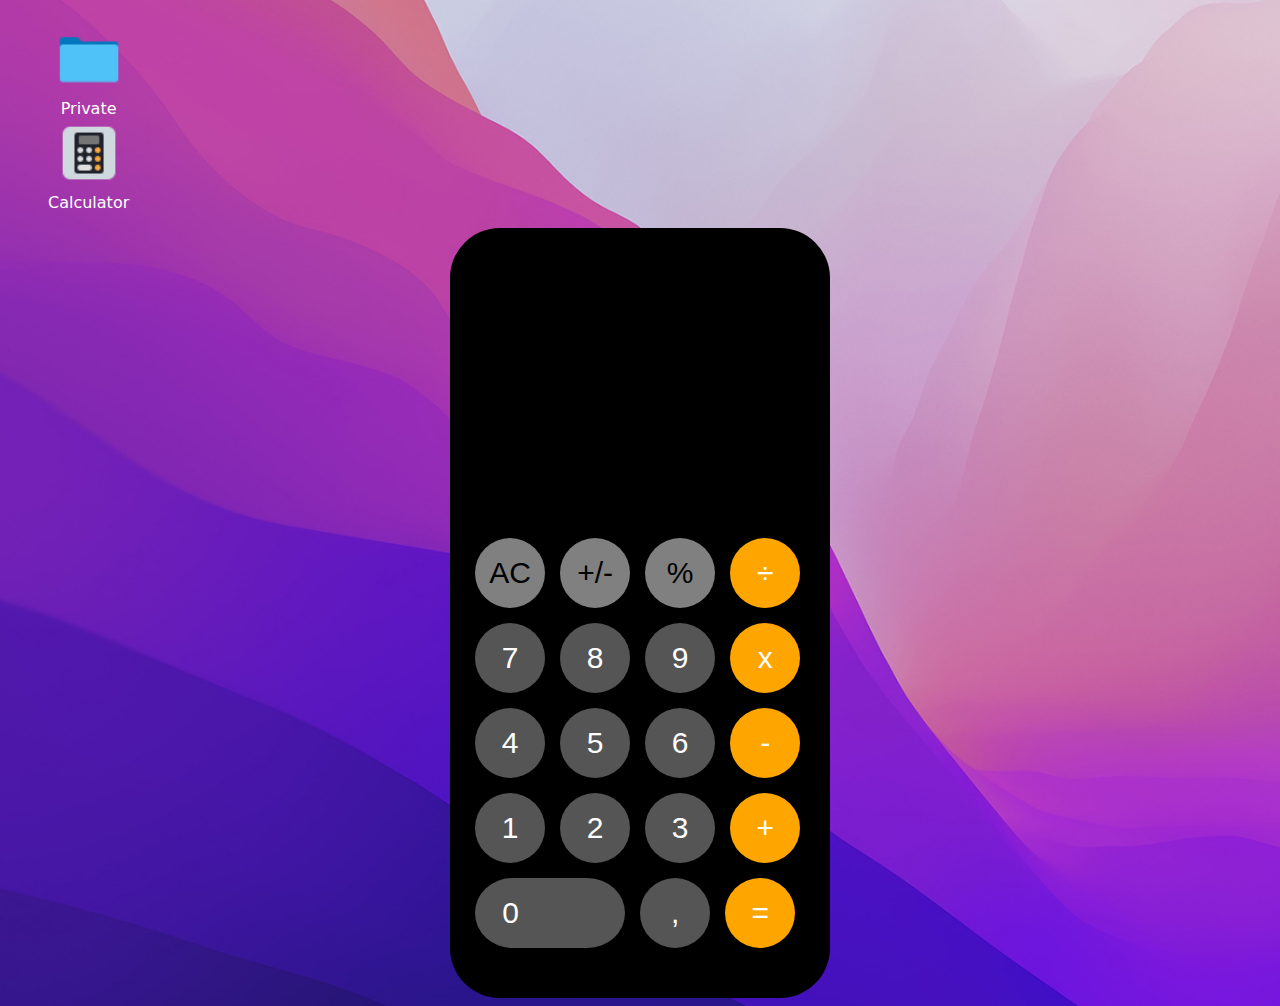
<file: index.html>
<!DOCTYPE html>
<html lang="en">
<head>
    <meta charset="UTF-8">
    <meta name="viewport" content="width=device-width, initial-scale=1.0">
    <link rel="stylesheet" href="style.css">
    <script src="script.js"></script>
    <title>Calculator</title>
</head>
<body>
    <figure>
        <img src="folder.png" alt="Folder" class="macPics" width="70" height="70">
        <figcaption>Private</figcaption>
    
        <a href="home.html"><img src="calc.png" alt="Folder" class="macPics" width="70" height="70"></a>
        <figcaption>Calculator</figcaption>
    </figure>

    <div class="display">
        
        <div class="numberField">
            <--!<h1 id="result"></h1>
        </div>

            <div class="buttons">

                <div class="buttonRow1">
                    <button id="ac">AC</button>
                    <button id="round">+/-</button>
                    <button id="prozent">%</button>
                    <button id="divide">÷</button>
                </div>

                <div class="buttonRow2">
                    <button id="sieben">7</button>
                    <button id="acht">8</button>
                    <button id="neun">9</button>
                    <button id="x">x</button>
                </div>

                <div class="buttonRow3">
                    <button id="vier">4</button>
                    <button id="fünf">5</button>
                    <button id="sechs">6</button>
                    <button id="minus">-</button>
                </div>
                
                <div class="buttonRow4">
                    <button id="eins">1</button>
                    <button id="zwei">2</button>
                    <button id="drei">3</button>
                    <button id="plus">+</button>
                </div>

                <div class="buttonRow5">
                    <button id="zero">0</button>
                    <button id="komma">,</button>
                    <button id="equal">=</button>
                </div>
                

            </div>
    </div>

    

</body>
</html>
</file>
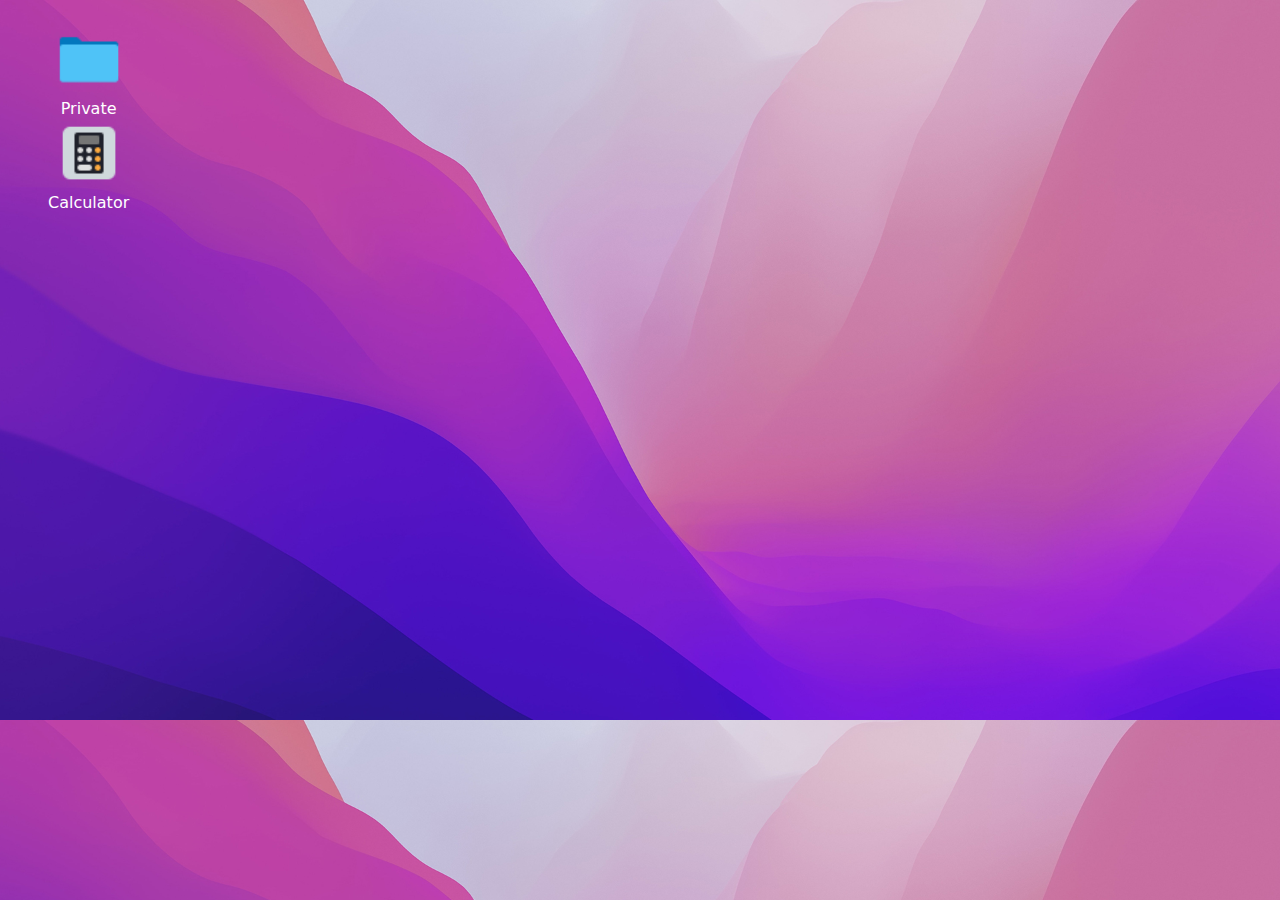
<file: home.html>
<!DOCTYPE html>
<html lang="en">
<head>
    <meta charset="UTF-8">
    <meta name="viewport" content="width=device-width, initial-scale=1.0">
    <link rel="stylesheet" href="style.css">
    <script src="script.js"></script>
    <title>Home Screen</title>
</head>
<body>
    <figure>
        <img src="folder.png" alt="Folder" class="macPics" width="70" height="70">
        <figcaption>Private</figcaption>
    
        <a href="index.html"><img src="calc.png" alt="Folder" class="macPics" width="70" height="70"></a>
        <figcaption>Calculator</figcaption>
    </figure>

    
    </div>

    

</body>
</html>
</file>
<file: style.css>
@import url(https://fonts.googleapis.com/css?family=Open+Sans:400,300,700);

body{
    -webkit-background-size: cover;
    -moz-background-size: cover;
    -o-background-size: cover;
    background-size: cover;
    font-family: system-ui, -apple-system, BlinkMacSystemFont, 'Segoe UI', Roboto, Oxygen, Ubuntu, Cantarell, 'Open Sans', 'Helvetica Neue', sans-serif;;
    background-image: url("Bild.jpg");
    
}

.display{
    padding: 20px;
    width: 50%;
    width: 340px;
    height: 730px;
    background-color: black;
    margin: auto;
    border-radius: 50px;  
}

.numberField{
    position: relative;
    width: auto;
    height: 260px;
    margin-top: 20px;
}

.numberField #result{
    color: white;
    font-size: 6rem;
    font-weight: 350;
    text-align: right;
    padding-right: 7%;
    position: absolute;
    bottom: 0;
    right: 0;
    margin: 0;
}

.buttonRow1 #ac, #round, #prozent, #divide {
    height: 70px;
    width: 70px;
    border-radius: 50%;
    margin:5px;
    border: white;
    font-size: 30px;
}

.buttonRow2 #sieben, #acht, #neun, #x{
    height: 70px;
    width: 70px;
    border-radius: 50%;
    margin:5px;
    border: white;
    font-size: 30px;
}

.buttonRow3 #vier,#fünf, #sechs,#minus{
    height: 70px;
    width: 70px;
    border-radius: 50%;
    margin:5px;
    border: white;
    font-size: 30px;
}

.buttonRow4 #eins,#zwei,#drei,#plus{
    height: 70px;
    width: 70px;
    border-radius: 50%;
    margin:5px;
    border: white;
    font-size: 30px; 
}

.buttonRow5 #komma,#equal,#zero{
    height: 70px;
    width: 70px;
    border-radius: 50%;
    margin:5px;
    border: white;
    font-size: 30px; 
}

#zero{
    width: 150px;
    border-radius:25% / 50%;
    text-align: left;
    padding-left: 8%;
}

.buttonRow1, .buttonRow2, .buttonRow3, .buttonRow4, .buttonRow5{
    margin-top: 5px;
}

#divide, #x ,#minus, #plus, #minus, #equal{
    background-color: orange;
    color: white;
}

#ac, #round, #prozent{
    background-color: grey;
    color: black;
}

#zero, #eins, #zwei, #drei, #vier, #fünf, #sechs, #sieben, #acht, #neun, #komma{
    background-color:#555555;
    color: white;
    
}

figure {
    display: inline-block; /* Aligns the image and caption neatly */
    text-align: center; /* Centers the caption under the image */
}
  
figcaption {
    color: white; /* Change the color as needed */
    font-family: system-ui, -apple-system, BlinkMacSystemFont, 'Segoe UI', Roboto, Oxygen, Ubuntu, Cantarell, 'Open Sans', 'Helvetica Neue', sans-serif;;;
    padding-top: 1%; /* Adjust space between the image and the caption */
}

.macPics{
    margin: auto;
}
</file>
